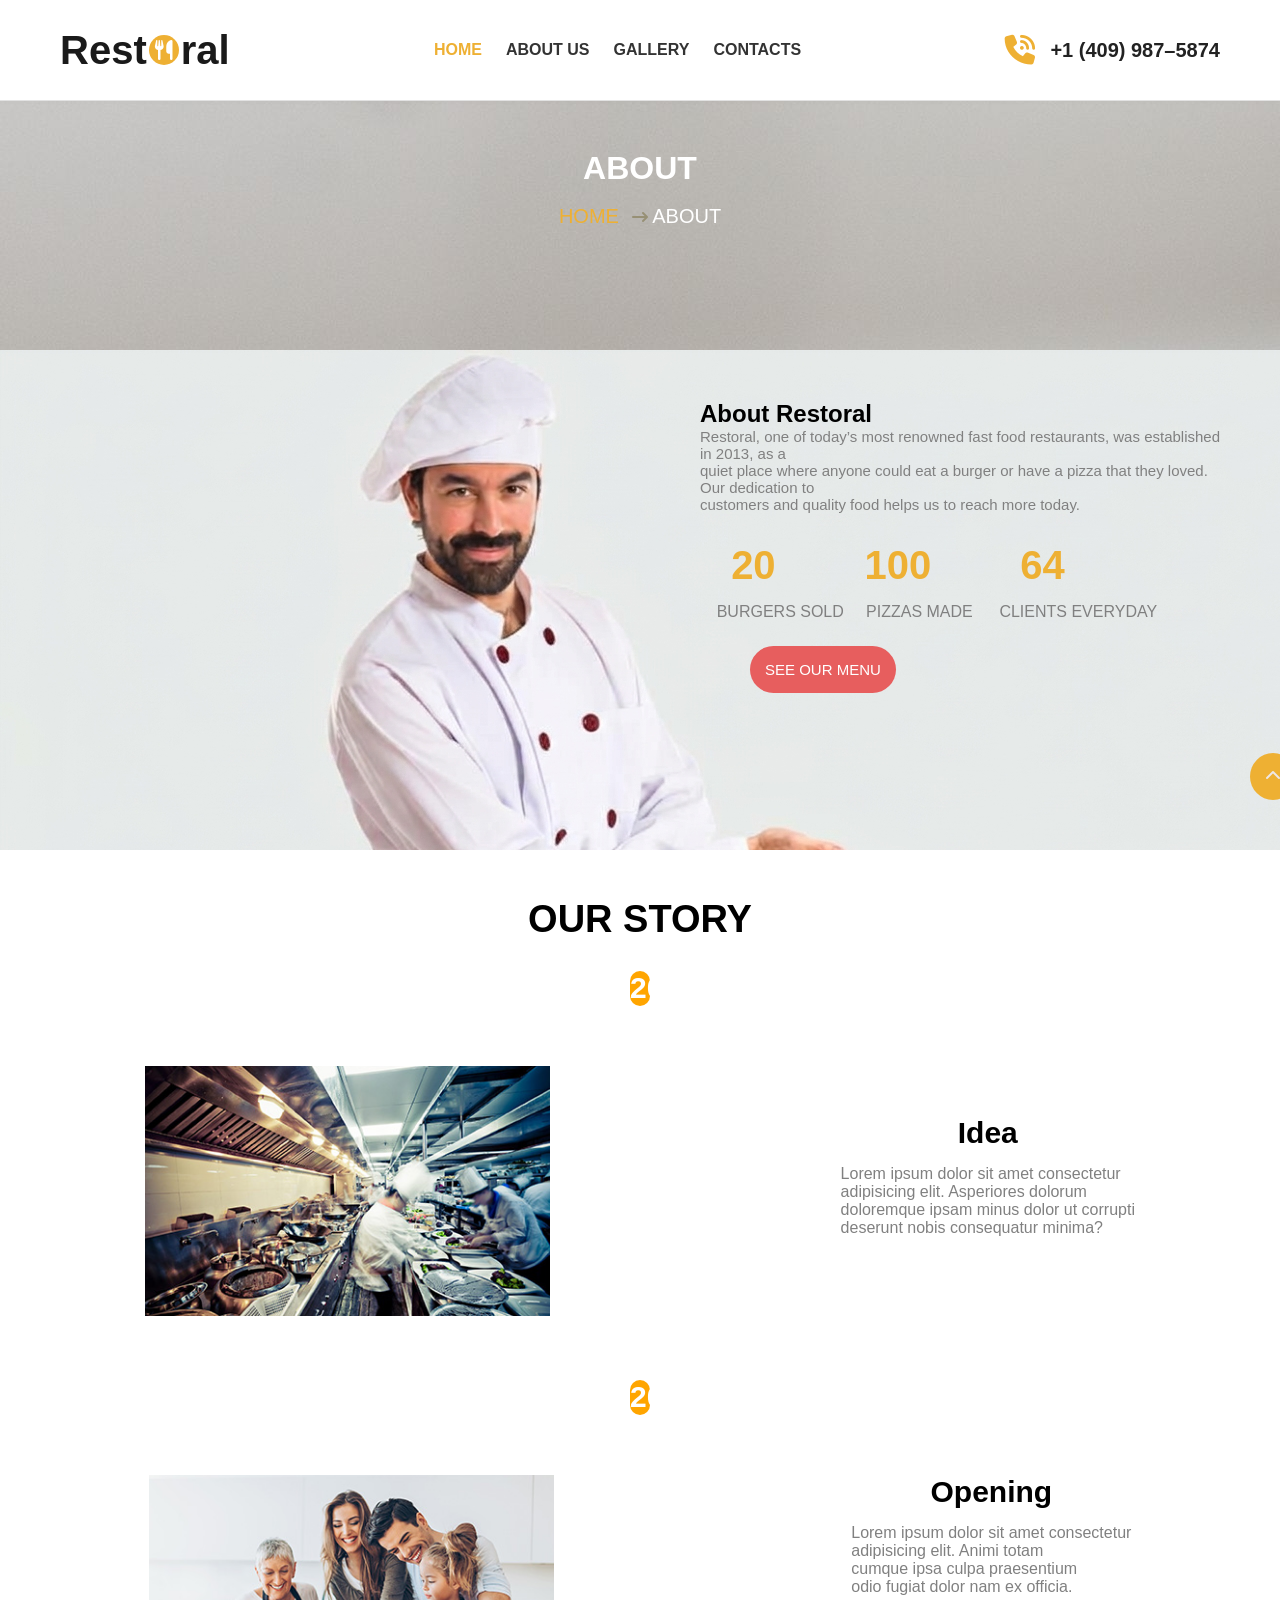
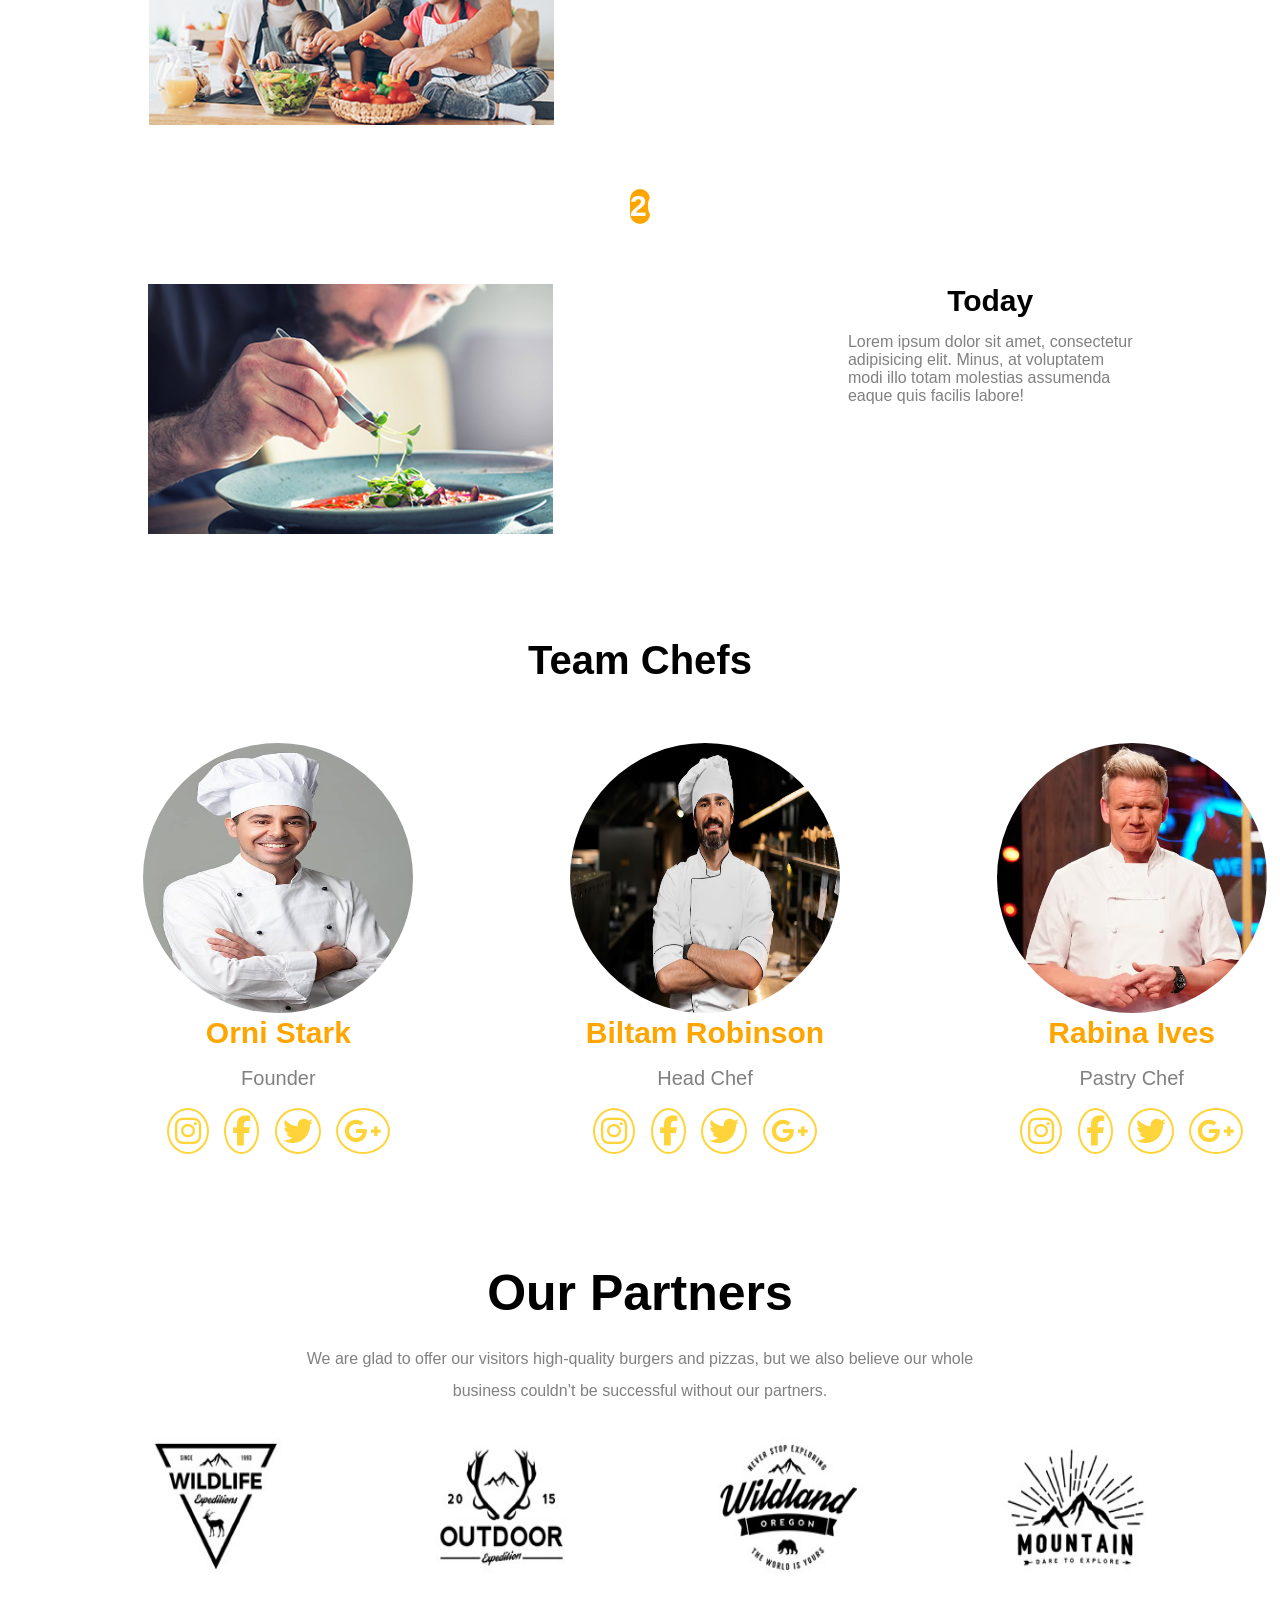
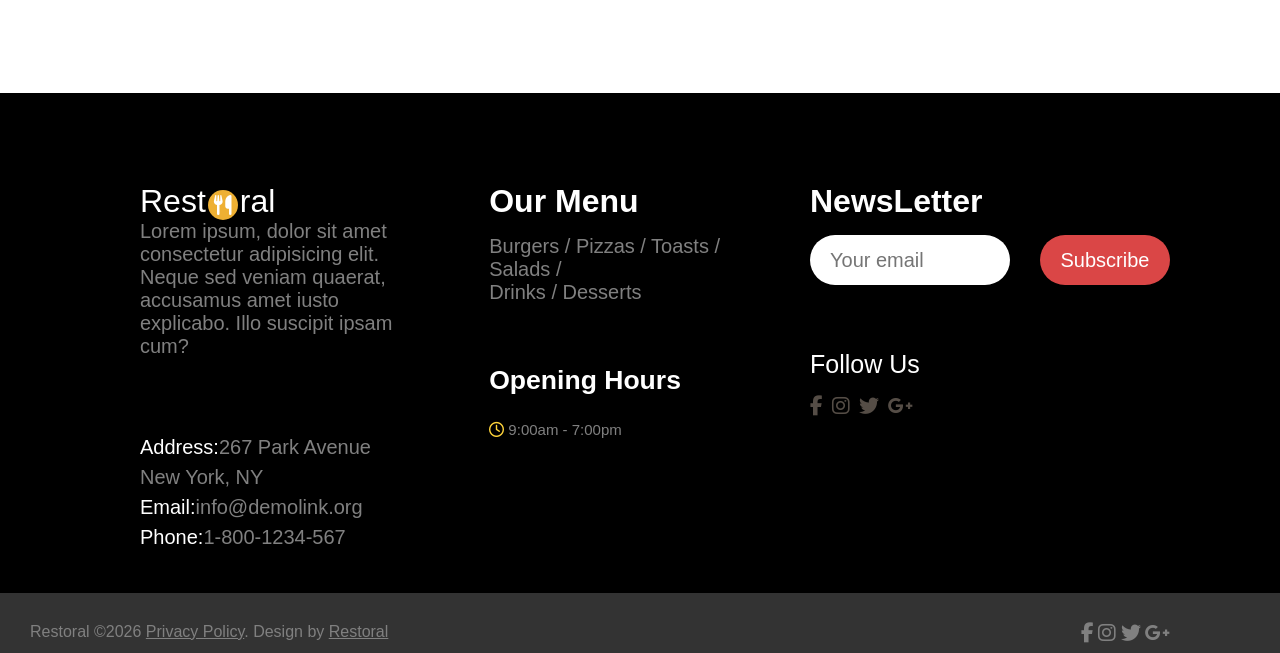
<file: about/about.html>
<!DOCTYPE html>
<html lang="en">

<head>
  <meta charset="UTF-8">
  <meta name="viewport" content="width=device-width, initial-scale=1.0">
  <link rel="stylesheet" href="about.css">
  <link rel="stylesheet" href="https://cdnjs.cloudflare.com/ajax/libs/font-awesome/6.5.1/css/all.min.css">
  <title>About</title>
</head>

<body>
  <header class="header">
    <nav class="navbar">

      <!-- Brand Logo -->
      <a href="#" class="logo">
        Rest<span class="logo-icon">
          <i class="fa-solid fa-utensils"></i>
        </span>ral
      </a>

      <!-- Navigation Links -->
      <ul class="nav-links">
        <li><a href="../index.html" class="active">HOME </a></li>

        <li><a href="#">ABOUT US</a></li>



        <li><a href="../gallery/gallery.html">GALLERY</a></li>



        <li><a href="../contact/contact.html">CONTACTS</a></li>
      </ul>

      <!-- Contact Phone Number -->
      <div class="contact-info">
        <i class="fa-solid fa-phone-volume phone-icon"></i>
        <span class="phone-number">+1 (409) 987–5874</span>
      </div>

    </nav>
  </header>




  <!-- hero -->
  <div class="hero">
    <h1>ABOUT</h1>
   <pre> <p id="heropara"><span id="home">HOME</span>   <i class="fa-solid fa-arrow-right-long"
        style="color: rgb(151, 144, 117)"> </i><span style="font-size: 20px;">ABOUT</span></p></pre>

  </div>

<div class="menuimg">
    <div class="menupara">
      <h2>About Restoral</h2>
      <p style="color: grey; font-size: 15px;">Restoral, one of today’s most renowned fast food restaurants, was
        established in 2013, as a <br> quiet place where anyone could eat a burger or have a pizza that they loved. Our
        dedication to <br>customers and quality food helps us to reach more today.</p>
      <pre
        style="margin-top: 30px;">       <span class="twenty">20</span>                    <span class="hundred">100</span>                    <span class="sixtyfour">64</span></pre>
    </div>

    <pre
 style="margin-top: 15px; margin-left: 640px; color:grey;">      <span class="burgerssold">BURGERS SOLD</span>     <span class="pizzamade">PIZZAS MADE</span>      <span class="clientseveryday">CLIENTS EVERYDAY</span></pre>

    <div class="menubutton">
      <a href="#" id="seemenu">SEE OUR MENU</a>

    </div>


  </div>

  <a href="#" class="upwardarrow"><i class="fa-solid fa-chevron-up" style="color: rgb(238, 231, 231);"></i></a>

  <!-- story -->
  <h1 class="ourstory">OUR STORY</h1>
  <div class="story">
    <!-- first -->
    <h3 class="year1">2014</h3>
    <div class="firststory">
      <div class="image1">
        <img src="aboutimg/2014.jpg" alt="2014img" style="height: 250px; ">
      </div>
      <div class="image1info">
        <h3 style="font-size: 30px; text-align: center; margin-bottom: 15px;">Idea</h3>
        <p style="color: grey;">Lorem ipsum dolor sit amet consectetur <br> adipisicing elit. Asperiores dolorum <br>
          doloremque ipsam minus
          dolor ut corrupti <br> deserunt nobis consequatur minima?</p>
      </div>

    </div>


    <!-- second story  -->
    <h3 class="year2">2015</h3>
    <div class="secondstory">
      <div class="image2">
        <img src="aboutimg/2015.jpg" alt="2015img" style="height: 250px;">
      </div>
      <div class="image2info">
        <h3 style="font-size: 30px; text-align: center; margin-bottom: 15px;">Opening</h3>
        <p style="color: grey;">Lorem ipsum dolor sit amet consectetur <br>adipisicing elit. Animi totam <br>cumque ipsa
          culpa praesentium <br> odio fugiat dolor nam ex officia.</p>
      </div>

    </div>



    <!-- third story  -->
    <h3 class="year3">2019</h3>
    <div class="thirdstory">
      <div class="image3">
        <img src="aboutimg/2019.jpg" alt="image2019" style="height: 250px;">
      </div>
      <div class="image3info">
        <h3 style="font-size: 30px; text-align: center; margin-bottom: 15px;">Today</h3>
        <p style="color: grey;">Lorem ipsum dolor sit amet, consectetur <br> adipisicing elit. Minus, at voluptatem <br>
          modi illo totam molestias assumenda <br> eaque quis facilis labore!</p>
      </div>



    </div>

  </div>

  <!-- chefs  -->
  <h1 class="teamchefs">Team Chefs</h1>
  <div class="chefs">
    <div class="orni">
      <img src="../assets/orni.jpg" alt="#" id="photo">
      <h2 id="title">Orni Stark</h2>
      <p id="chefstitle">Founder</p>
      <div class="media">
        <a href="#" class="mediaicon"><i class="fa-brands fa-instagram"
            style="margin-right: 7px; border: 2px solid  rgb(255, 212, 59); border-radius: 50%; padding: 6px; color: rgb(255, 212, 59);"
            id="mediaicon"></i></a>
        <a href="#" class="mediaicon"><i class="fa-brands fa-facebook-f"
            style="margin-right: 7px; border: 2px solid  rgb(255, 212, 59); border-radius: 50%; padding: 6px; color: rgb(255, 212, 59);"
            id="mediaicon"></i></a>
        <a href="#" class="mediaicon"><i class="fa-brands fa-twitter"
            style="margin-right: 7px; border: 2px solid  rgb(255, 212, 59); border-radius: 50%; padding: 6px; color: rgb(255, 212, 59);"
            id="mediaicon"></i></a>
        <a href="#" class="mediaicon"><i class="fa-brands fa-google-plus-g"
            style="border: 2px solid  rgb(255, 212, 59); border-radius: 50%; padding: 6px; color: rgb(255, 212, 59);"
            id="mediaicon"></i></a>
      </div>

    </div>
    <div class="robinson">
      <img src="../assets/robinson.avif" alt="#" id="photo">
      <h2 id="title">Biltam Robinson</h2>
      <p id="chefstitle">Head Chef</p>
      <div class="media">
        <a href="#" class="mediaicon"><i class="fa-brands fa-instagram"
            style="margin-right: 7px; border: 2px solid  rgb(255, 212, 59); border-radius: 50%; padding: 6px; color: rgb(255, 212, 59);"
            id="mediaicon"></i></a>
        <a href="#" class="mediaicon"><i class="fa-brands fa-facebook-f"
            style="margin-right: 7px; border: 2px solid  rgb(255, 212, 59); border-radius: 50%; padding: 6px; color: rgb(255, 212, 59);"
            id="mediaicon"></i></a>
        <a href="#" class="mediaicon"><i class="fa-brands fa-twitter"
            style="margin-right: 7px; border: 2px solid  rgb(255, 212, 59); border-radius: 50%; padding: 6px; color: rgb(255, 212, 59);"
            id="mediaicon"></i></a>
        <a href="#" class="mediaicon"><i class="fa-brands fa-google-plus-g"
            style="border: 2px solid  rgb(255, 212, 59); border-radius: 50%; padding: 6px; color: rgb(255, 212, 59);"
            id="mediaicon"></i></a>
      </div>
    </div>
    <div class="rabina">
      <img src="../assets/RABINA.avif" alt="#" id="photo">
      <h2 id="title">Rabina Ives</h2>
      <p id="chefstitle">Pastry Chef</p>
      <div class="media">
        <a href="#" class="mediaicon"><i class="fa-brands fa-instagram"
            style="margin-right: 7px; border: 2px solid  rgb(255, 212, 59); border-radius: 50%; padding: 6px; color: rgb(255, 212, 59);"
            id="mediaicon"></i></a>
        <a href="#" class="mediaicon"><i class="fa-brands fa-facebook-f"
            style="margin-right: 7px; border: 2px solid  rgb(255, 212, 59); border-radius: 50%; padding: 6px; color: rgb(255, 212, 59);"
            id="mediaicon"></i></a>
        <a href="#" class="mediaicon"><i class="fa-brands fa-twitter"
            style="margin-right: 7px; border: 2px solid  rgb(255, 212, 59); border-radius: 50%; padding: 6px; color: rgb(255, 212, 59);"
            id="mediaicon"></i></a>
        <a href="#" class="mediaicon"><i class="fa-brands fa-google-plus-g"
            style="border: 2px solid  rgb(255, 212, 59); border-radius: 50%; padding: 6px; color: rgb(255, 212, 59);"
            id="mediaicon"></i></a>
      </div>
    </div>

  </div>


  <!-- partners  -->

  <!-- partners  -->
  <div class="partner">
    <h1 class="Partnerheading">Our Partners</h1>
    <p id="partnersubtitle">We are glad to offer our visitors high-quality burgers and pizzas, but we also believe our
      whole <br>business couldn’t be successful without our partners.</p>
    <img src="../assets/partners.jpg" alt="partner" id="partnerslogo">
  </div>


  <!-- footer  -->

  <div class="footer">
    <div class="box1">
      
      Rest<span class="logo-icon">
        <i class="fa-solid fa-utensils"></i>
      </span>ral
      <p class="footerpara">Lorem ipsum, dolor sit amet consectetur adipisicing elit. Neque sed veniam quaerat,
        accusamus amet iusto explicabo. Illo suscipit ipsam cum? </p>
      <br><br>
      <p class="box1info">
        <span id="footerinfoheading">Address:</span><span>267 Park Avenue New York, NY</span> <br>
        <span id="footerinfoheading">Email:</span><span>info@demolink.org</span> <br>
        <span id="footerinfoheading">Phone:</span><span>1-800-1234-567</span>
      </p>
    </div>
    <div class="box2">
      <p id="footerpoints">Our Menu</p>
      <p class="footerpara">Burgers / Pizzas / Toasts / Salads / <br> Drinks / Desserts</p>
      <br>
      <h5 class="openinghours">Opening Hours</h5>
      <p id="time"><i class="fa-regular fa-clock" style="color: rgb(255, 212, 59);"></i> 9:00am - 7:00pm</p>
    </div>
    <div class="box3">
      <p id="footerpoints">NewsLetter</p>
      <form class="newsform">
        <input type="email" id="email" placeholder="Your email">
        <button id="subscribe">Subscribe</button> <br><br> <br>
      </form>
      <p id="follow">Follow Us</p>
      <p id="icons"><i id="hovericon" class="fa-brands fa-facebook-f" style="color: rgb(85, 77, 70);" id="social"></i>
        <i id="hovericon" class="fa-brands fa-instagram" style="color: rgb(85, 77, 70);" id="social"></i>
        <i id="hovericon" class="fa-brands fa-twitter" style="color: rgb(85, 77, 70);" id="social"></i>
        <i id="hovericon" class="fa-brands fa-google-plus-g" style="color: rgb(85, 77, 70);" id="social"></i>
      </p>
    </div>
  </div>

  <!-- copyright  -->
  <div class="ending">
    <p>Restoral ©2026 <a href="#" id="privacy">Privacy Policy</a>. Design by <a href="#" id="privacy"> Restoral</a></p>
    <span id="endingicon"><i class="fa-brands fa-facebook-f" style="font-size: 20px; color: (172, 158, 147, 0.801);"
        id="social"></i>
      <i class="fa-brands fa-instagram" style="font-size: 20px; color: (172, 158, 147, 0.801);" id="social"></i>
      <i class="fa-brands fa-twitter" style="font-size: 20px; color: (172, 158, 147, 0.801);" id="social"></i>
      <i class="fa-brands fa-google-plus-g" style="font-size: 20px; color: (172, 158, 147, 0.801);"
        id="social"></i></span>
  </div>



</body>

</html>
</file>
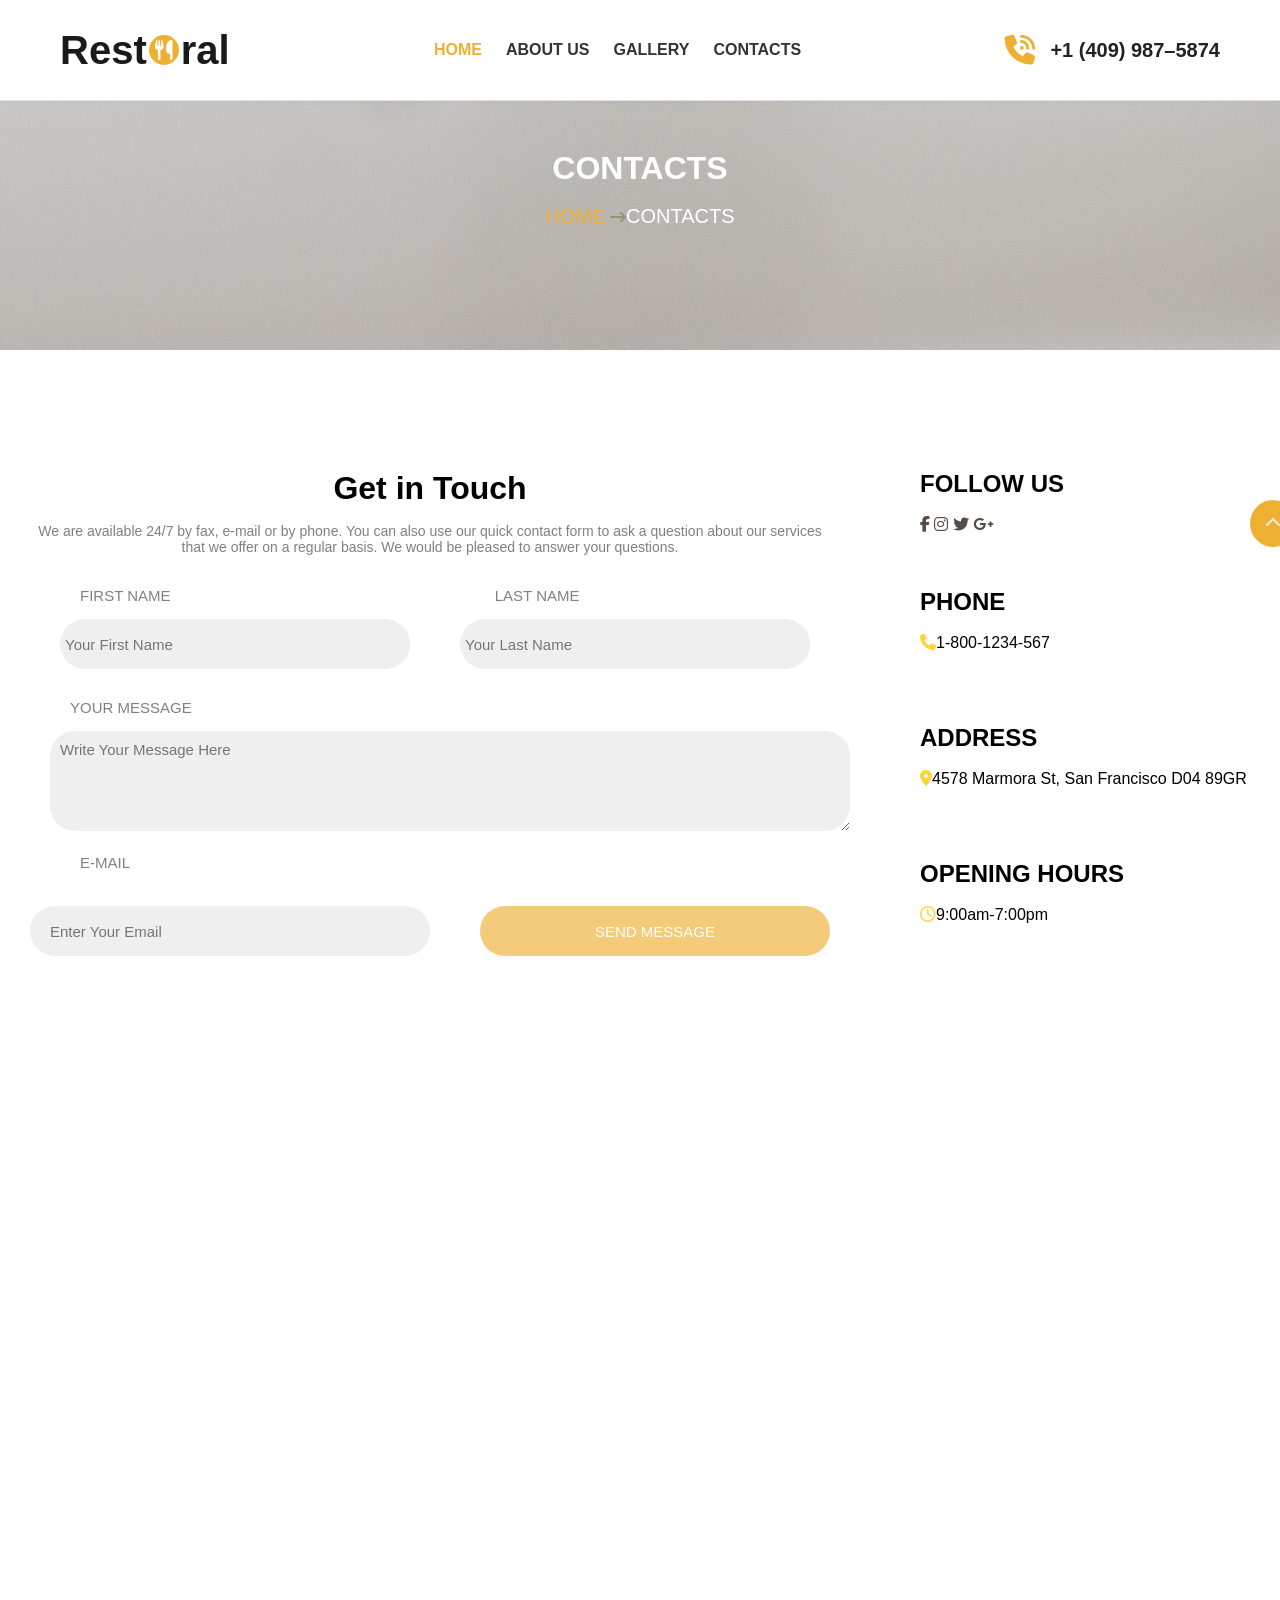
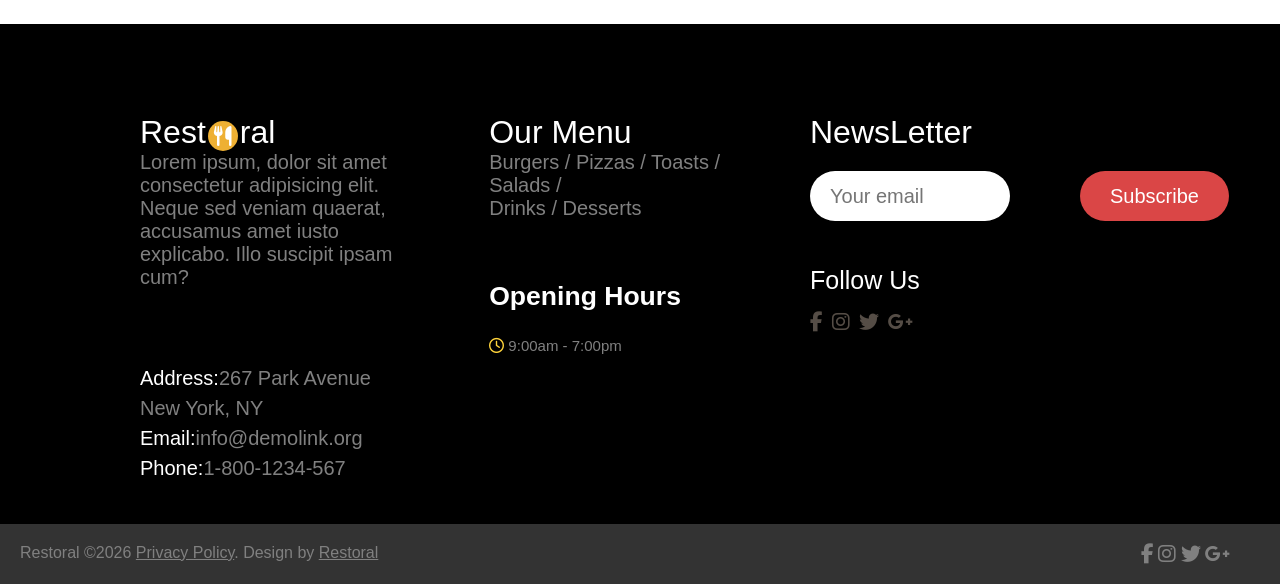
<file: contact/contact.html>
<!DOCTYPE html>
<html lang="en">

<head>
    <meta charset="UTF-8">
    <meta name="viewport" content="width=device-width, initial-scale=1.0">
    <link rel="stylesheet" href="contact.css">
    <link rel="stylesheet" href="https://cdnjs.cloudflare.com/ajax/libs/font-awesome/6.5.1/css/all.min.css">
    <title>Contact</title>
</head>

<body>

    <header class="header">
        <nav class="navbar">

            <!-- Brand Logo -->
            <a href="#" class="logo">
                Rest<span class="logo-icon">
                    <i class="fa-solid fa-utensils"></i>
                </span>ral
            </a>

            <!-- Navigation Links -->
            <ul class="nav-links">
                <li><a href="../index.html" class="active">HOME </a></li>

                <li><a href="../about/about.html">ABOUT US</a></li>



                <li><a href="../gallery/gallery.html">GALLERY</a></li>



                <li><a href="#">CONTACTS</a></li>
            </ul>

            <!-- Contact Phone Number -->
            <div class="contact-info">
                <i class="fa-solid fa-phone-volume phone-icon"></i>
                <span class="phone-number">+1 (409) 987–5874</span>
            </div>

        </nav>
    </header>



    <!-- hero -->
    <div class="hero">

        <div class="herocontent">
            <h1>CONTACTS</h1> <br>
            <p id="heropara"><span class="homehero">HOME</span> <i class="fa-solid fa-arrow-right-long"
                    style="color: rgb(151, 144, 117)"></i><span style="font-size: 20px;">CONTACTS</span></p>
        </div>

    </div>
 <a href="#" class="upwardarrow"><i class="fa-solid fa-chevron-up" style="color: rgb(238, 231, 231);"></i></a>
    <br>
    <br><br><br><br>

    <div class="bodycontent">
        <!-- firstbox -->
        <div class="gettouch">
            <h1 id="gettouchheading">Get in Touch</h1> <br>
            <p id="touchpara">We are available 24/7 by fax, e-mail or by phone. You can also use our quick contact form
                to ask a question about our services <br> that we offer on a regular basis. We would be pleased to
                answer your questions.</p>
            <br><br>
            <form id="nameform">

                <div class="labels">
                    <label for="firstname" id="firstlabel"> FIRST NAME </label>
                    <label for="secondname" id="secondlabel"> LAST NAME </label>
                </div>

                <div class="inputs">
                    <input type="text" id="firstname" placeholder="Your First Name">

                    <input type="text" id="secondname" placeholder="Your Last Name">
                </div>
                <!-- messsage  -->
                <label for="message"><span class="yourmessage">YOUR MESSAGE</span> <br>
                    <textarea id="message" class="textareaclass" placeholder="Write Your Message Here"></textarea>
                </label>
                <!-- email  -->

                <div class="emaillabels">
                    <label for="e-mail" id="e-maillabel">E-MAIL</label>
                </div>
                <div class="emailinputs">
                    <input type="text" id="email" placeholder="Enter Your Email" style=" width: 400px; font-size: 15px;">
                    <button type="submit" id="sendmessage" >SEND MESSAGE</button>
                </div>



            </form>




        </div>

        <!-- secondbox -->
        <div class="socialinformation">
            <h2>FOLLOW US </h2> <br>
            <span id="endingicon"><i class="fa-brands fa-facebook-f" style="color: rgb(85, 77, 70);" id="social"></i>
                <i class="fa-brands fa-instagram" style="color: rgb(85, 77, 70);" id="social"></i>
                <i class="fa-brands fa-twitter" style="color: rgb(85, 77, 70);" id="social"></i>
                <i class="fa-brands fa-google-plus-g" style="color: rgb(85, 77, 70);" id="social"></i></span>
            <br><br><br><br>
            <h2>PHONE</h2> <br>
            <p id="phonenum"><i class="fa-solid fa-phone" style="color: rgb(255, 212, 59);"></i>1-800-1234-567</p>
            <br><br><br><br>


                




            <h2>ADDRESS</h2> <br>
            <p id="address"><i class="fa-solid fa-location-dot" style="color: rgb(255, 212, 59);"></i>4578 Marmora St, San Francisco
                D04 89GR</p> <br><br><br><br>
            <h2>OPENING HOURS</h2> <br>
            <p><i class="fa-regular fa-clock" style="color: rgb(255, 212, 59);"></i>9:00am-7:00pm</p>
        </div>

    </div>






    <!-- google map  -->
    <iframe
        src="https://www.google.com/maps/embed?pb=!1m18!1m12!1m3!1d14474.478213506472!2d67.20136570000001!3d24.91095555!2m3!1f0!2f0!3f0!3m2!1i1024!2i768!4f13.1!3m3!1m2!1s0x3eb33737c3e86639%3A0x42557451317cc87a!2sTAABIR%20Technical%20%26%20Vocational%20Center!5e0!3m2!1sen!2s!4v1790999773857!5m2!1sen!2s"
        width="100%" height="450" style="border:0;" allowfullscreen="" loading="lazy"
        referrerpolicy="strict-origin-when-cross-origin"></iframe>


    <!-- footer  -->
    <div class="footer">
        <div class="box1">
            Rest<span class="logo-icon">
                <i class="fa-solid fa-utensils"></i>
            </span>ral
            <p class="footerpara">Lorem ipsum, dolor sit amet consectetur adipisicing elit. Neque sed veniam quaerat,
                accusamus amet iusto explicabo. Illo suscipit ipsam cum? </p>
            <br><br>
            <p class="box1info">
                <span id="footerinfoheading">Address:</span>267 Park Avenue New York, NY <br>
                <span id="footerinfoheading">Email:</span>info@demolink.org <br>
                <span id="footerinfoheading">Phone:</span>1-800-1234-567
            </p>
        </div>
        <div class="box2">
            <p id="footerpoints">Our Menu</p>
            <p class="footerpara">Burgers / Pizzas / Toasts / Salads / <br> Drinks / Desserts</p>
            <br>
            <h5 class="openinghours">Opening Hours</h5>
            <p id="time"><i class="fa-regular fa-clock" style="color: rgb(255, 212, 59);"></i> 9:00am - 7:00pm</p>
        </div>
        <div class="box3">
            <p id="footerpoints">NewsLetter</p>
            <form class="newsform">
                <input type="email" id="email" placeholder="Your email" style="background-color: white;">
                <button id="subscribe">Subscribe</button> <br><br> <br>
            </form>
            <p id="follow">Follow Us</p>
            <p id="icons"><i class="fa-brands fa-facebook-f" style="font-size: 20px; color: rgb(85, 77, 70);" id="social"></i>
                <i class="fa-brands fa-instagram" style="font-size: 20px; color: rgb(85, 77, 70);" id="social"></i>
                <i class="fa-brands fa-twitter" style="font-size: 20px; color: rgb(85, 77, 70);" id="social"></i>
                <i class="fa-brands fa-google-plus-g" style="font-size: 20px; color: rgb(85, 77, 70);" id="social"></i>
            </p>
        </div>
    </div>

    <!-- copyright  -->
  <div class="ending">
    
    <p>Restoral ©2026 <a href="#" id="privacy" style="color: grey;">Privacy Policy</a>. Design by <a href="#" id="privacy" style="color: grey;"> Restoral</a></p>
    <span id="endingicon"><i class="fa-brands fa-facebook-f" style="font-size: 20px; color: (172, 158, 147, 0.801);" id="social"></i>
      <i class="fa-brands fa-instagram" style="font-size: 20px; color: (172, 158, 147, 0.801);" id="social"></i>
      <i class="fa-brands fa-twitter" style="font-size: 20px; color: (172, 158, 147, 0.801);" id="social"></i>
      <i class="fa-brands fa-google-plus-g" style="font-size: 20px; color: (172, 158, 147, 0.801);" id="social"></i></span>
  </div>


</body>

</html>
</file>
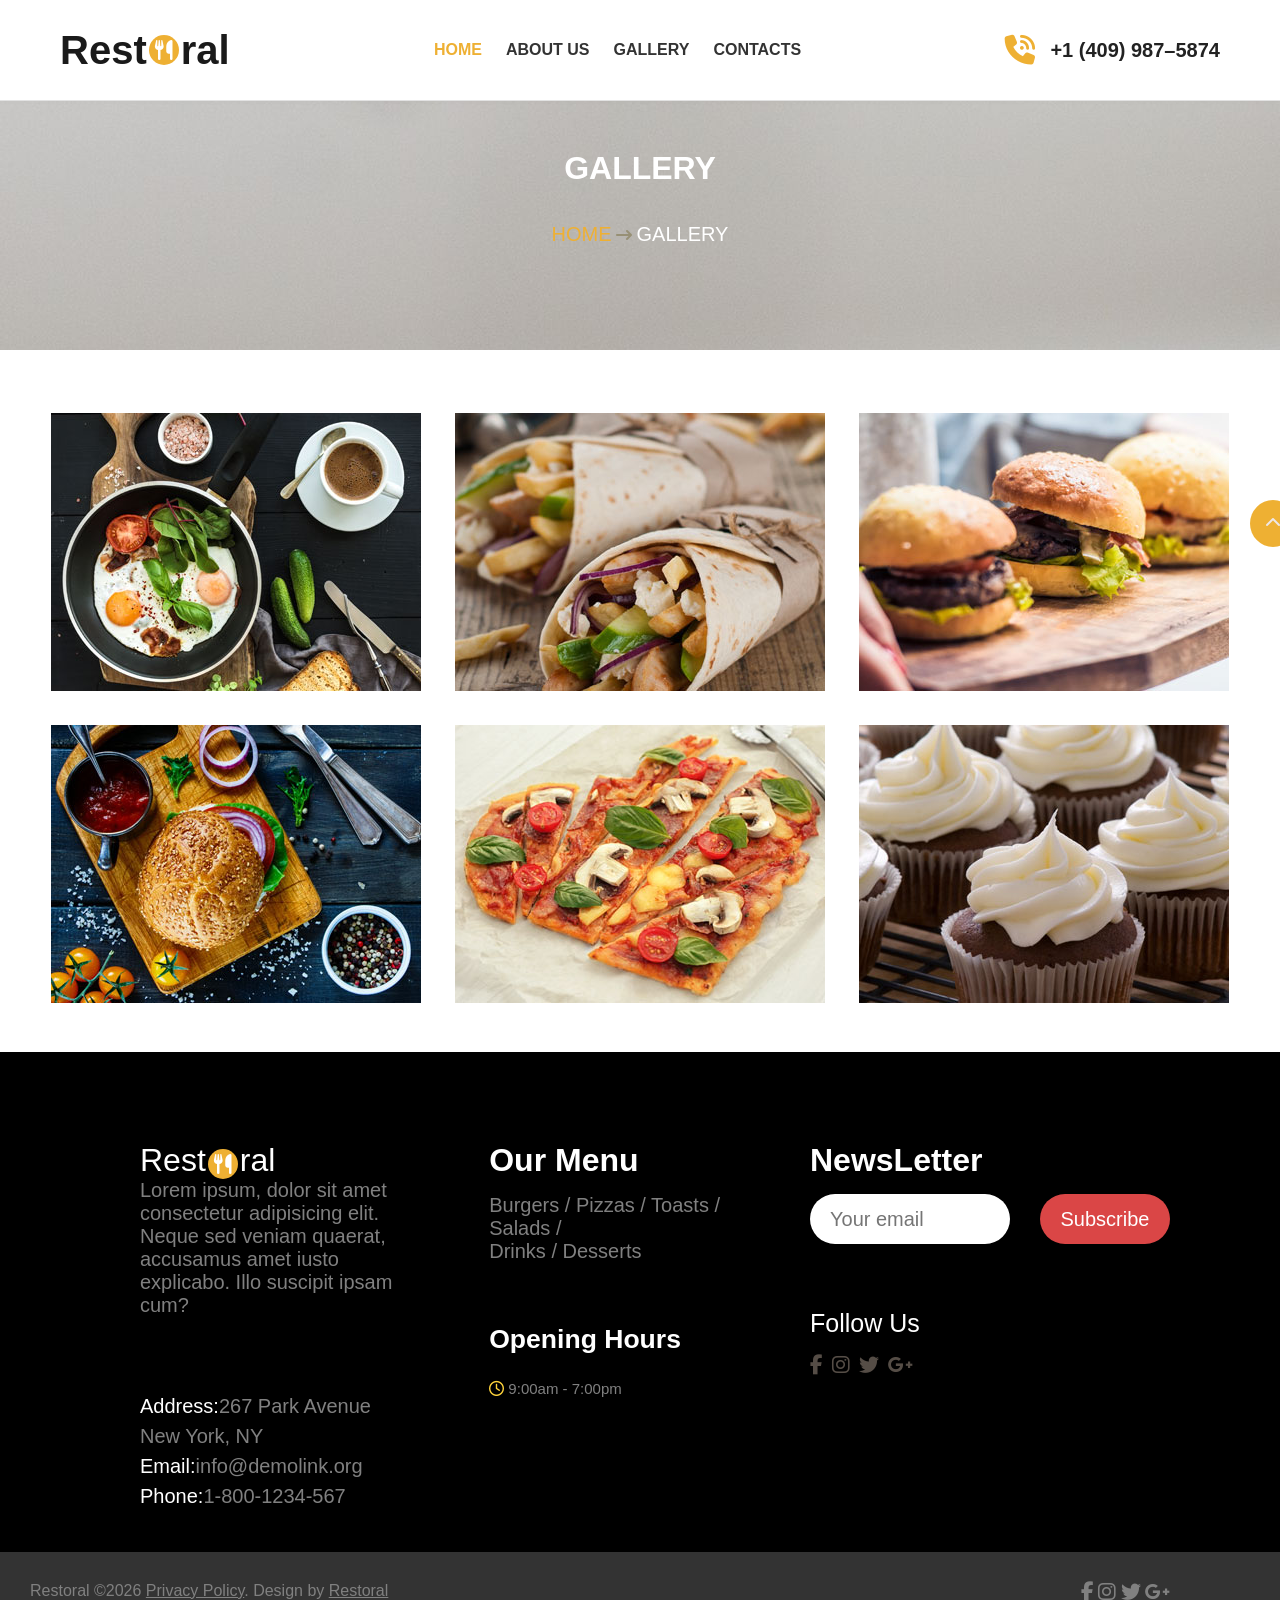
<file: gallery/gallery.html>
<!DOCTYPE html>
<html lang="en">
<head>
    <meta charset="UTF-8">
    <meta name="viewport" content="width=device-width, initial-scale=1.0">
    <link rel="stylesheet" href="gallery.css">
     <link rel="stylesheet" href="https://cdnjs.cloudflare.com/ajax/libs/font-awesome/6.5.1/css/all.min.css">
    <title>Document</title>
</head>
<body>
     <header class="header">
    <nav class="navbar">

      <!-- Brand Logo -->
      <a href="#" class="logo">
        Rest<span class="logo-icon">
          <i class="fa-solid fa-utensils"></i>
        </span>ral
      </a>

      <!-- Navigation Links -->
      <ul class="nav-links">
        <li><a href="../index.html" class="active">HOME </a></li>

        <li><a href="../about/about.html">ABOUT US</a></li>

        

        <li><a href="#">GALLERY</a></li>



        <li><a href="../contact/contact.html">CONTACTS</a></li>
      </ul>

      <!-- Contact Phone Number -->
      <div class="contact-info">
        <i class="fa-solid fa-phone-volume phone-icon"></i>
        <span class="phone-number">+1 (409) 987–5874</span>
      </div>

    </nav>
  </header>


<!-- hero section  -->
<div class="hero">
  <div class="homehero">
 <h1>GALLERY</h1>  <br><br>
<p ><span class="home">HOME</span> <i class="fa-solid fa-arrow-right-long" style="color: rgb(151, 144, 117);"></i> <span style="font-size: 20px;">GALLERY</span></p>
  </div>
 


</div>
<a href="#" class="upwardarrow"><i class="fa-solid fa-chevron-up" style="color: rgb(238, 231, 231);"></i></a>

<!-- products  -->
<div class="products">
    <img src="galleryimg/pro1.jpg" alt="products" title="SALADS" id="items">
    <img src="galleryimg/pro2.jpg" alt="products" title="SNACKS" id="items">
    <img src="galleryimg/pro3.jpg" alt="products" title="MINI HAMBURGERS" id="items">
    <img src="galleryimg/pro4.jpg" alt="products" title="SANDWICHES" id="items">
    <img src="galleryimg/pro5.jpg" alt="products" title="PIZZAS" id="items">
    <img src="galleryimg/pro6.jpg" alt="products" title="DESSERTS" id="items">
</div>

  <!-- footer  -->

  <div class="footer">
    <div class="box1">
      Rest<span class="logo-icon">
        <i class="fa-solid fa-utensils"></i>
      </span>ral
      <p class="footerpara">Lorem ipsum, dolor sit amet consectetur adipisicing elit. Neque sed veniam quaerat,
        accusamus amet iusto explicabo. Illo suscipit ipsam cum? </p>
      <br><br>
      <p class="box1info">
        <span id="footerinfoheading">Address:</span><span>267 Park Avenue New York, NY</span> <br>
        <span id="footerinfoheading">Email:</span><span>info@demolink.org</span> <br>
        <span id="footerinfoheading">Phone:</span><span>1-800-1234-567</span>
      </p>
    </div>
    <div class="box2">
      <p id="footerpoints">Our Menu</p>
      <p class="footerpara">Burgers / Pizzas / Toasts / Salads / <br> Drinks / Desserts</p>
      <br>
      <h5 class="openinghours">Opening Hours</h5>
      <p id="time"><i class="fa-regular fa-clock" style="color: rgb(255, 212, 59);"></i> 9:00am - 7:00pm</p>
    </div>
    <div class="box3">
      <p id="footerpoints">NewsLetter</p>
      <form class="newsform">
        <input type="email" id="email" placeholder="Your email">
        <button id="subscribe">Subscribe</button> <br><br> <br>
      </form>
      <p id="follow">Follow Us</p>
      <p id="icons"><i id="hovericon" class="fa-brands fa-facebook-f" style="color: rgb(85, 77, 70);" id="social"></i>
        <i id="hovericon" class="fa-brands fa-instagram" style="color: rgb(85, 77, 70);" id="social"></i>
        <i id="hovericon" class="fa-brands fa-twitter" style="color: rgb(85, 77, 70);" id="social"></i>
        <i id="hovericon" class="fa-brands fa-google-plus-g" style="color: rgb(85, 77, 70);" id="social"></i>
      </p>
    </div>
  </div>

  <!-- copyright  -->
  <div class="ending">
    <p>Restoral ©2026 <a href="#" id="privacy">Privacy Policy</a>. Design by <a href="#" id="privacy"> Restoral</a></p>
    <span id="endingicon"><i class="fa-brands fa-facebook-f" style="font-size: 20px; color: (172, 158, 147, 0.801);"
        id="social"></i>
      <i class="fa-brands fa-instagram" style="font-size: 20px; color: (172, 158, 147, 0.801);" id="social"></i>
      <i class="fa-brands fa-twitter" style="font-size: 20px; color: (172, 158, 147, 0.801);" id="social"></i>
      <i class="fa-brands fa-google-plus-g" style="font-size: 20px; color: (172, 158, 147, 0.801);"
        id="social"></i></span>
  </div>


</body>
</html>
</file>
<file: about/about.css>
/* Reset basic defaults */
* {
  margin: 0;
  padding: 0;
  box-sizing: border-box;
  font-family: 'Poppins', sans-serif;
}



/* Header Container */
.header {
  width: 100%;
  background-color: #ffffff;
  border-bottom: 1px solid #e2e2e2;
  box-shadow: 0px 2px 5px rgba(0, 0, 0, 0.02);
  position: fixed;
  top: 0;
  width: 100vw;
}

/* Navbar Layout */
.navbar {
  max-width: 1200px;
  margin: 0 auto;
  display: flex;
  justify-content: space-between;
  padding: 15px 20px;
  height: 100px;

}

/* Logo Styles */
.logo {
  font-size: 40px;
  font-weight: 700;
  color: #1a1a1a;
  text-decoration: none;
  display: flex;
  align-items: center;
}

.logo-icon {
  display: inline-flex;
  align-items: center;
  justify-content: center;
  width: 30px;
  height: 30px;
  background-color: #eeb033;
  color: #ffffff;
  border-radius: 50%;
  font-size: 20px;
  margin: 0 2px;
}

/* Navigation Links List */
.nav-links {
  list-style: none;
  display: flex;
  align-items: center;
}



.nav-links a {
  text-decoration: none;
  font-size: 16px;
  font-weight: 600;
  color: #333333;

  padding: 5px 12px;
  display: flex;
  align-items: center;
  gap: 4px;
}


.nav-links a.active,
.nav-links a:hover {
  color: #eeb033;
}


.phone-number:hover {
  color: #eeb033;
}

.logo:hover {
  color: #eeb033;
}


/* Contact Info (Phone) */
.contact-info {
  display: flex;
  align-items: center;
  gap: 15px;
}

.phone-icon {
  font-size: 30px;
  color: #eeb033;
}

.phone-number {
  font-size: 20px;
  font-weight: 700;
  color: #222222;
}





.menuimg {
  background-image: url(../assets/Gemini_Generated_Image_24mw1w24mw1w24mw.jfif);
  width: 100%;
  height: 500px;
  padding: 50px;

}

.menupara {
  margin-left: 650px;
  font-family: sans-serif;
}


.twenty {
  color: #eeb033;
  font-weight: 900;
  font-size: 40px;
}

.hundred {
  font-size: 40px;
  color: #eeb033;
  font-weight: 900;
}

.sixtyfour {
  font-size: 40px;
  color: #eeb033;
  font-weight: 900;
}



.menubutton {
  margin-left: 700px;
  margin-top: 40px;
}

#seemenu {
  background-color: rgb(231, 94, 94);
  width: 50px;
  height: 30px;
  padding: 15px;
  border-radius: 25px;
  color: white;
  text-decoration: none;
  font-size: 15px;
}

#seemenu:hover {
  background-color: #eeb033;
}


.upwardarrow {
  background-color: #eeb033;
  text-align: center;
  border: 0;
  border-radius: 50%;
  height: 60px;
  font-weight: 30px;
  padding: 15px;
  margin-left: 1250px;
  position: sticky;
  top: 500px;
  bottom: 100px;
}

/* hero */
.hero {
  background-image: url(aboutimg/pexels-filirovska-7140277.jpg);
  width: 100%;
  height: 350px;
  text-align: center;
  color: white;
  padding-top: 150px;
}

#home {
  color: #eeb033;
  font-size: 20px;
}

#home:hover {
  color: white;
}

.ourstory {
  text-align: center;
  font-size: 38px;
  margin-top: 30px;
  margin-bottom: 30px;
}

.year1 {
  background-color: orange;
  color: white;
  text-align: center;
  margin-left: 630px;
  margin-right: 630px;
  height: 35px;
  font-size: 30px;
  border-radius: 10px;
  margin-bottom: 60px;
}

.firststory {
  display: flex;
  justify-content: space-around;
}

.image1info {
  margin-top: 50px;
  text-align: left;
}

.year2 {
  background-color: orange;
  color: white;
  text-align: center;
  margin-left: 630px;
  margin-right: 630px;
  height: 35px;
  font-size: 30px;
  border-radius: 10px;
  margin-bottom: 60px;
  margin-top: 60px;
}

.secondstory {
  display: flex;
  justify-content: space-around;
}

.year3 {
  background-color: orange;
  color: white;
  text-align: center;
  margin-left: 630px;
  margin-right: 630px;
  height: 35px;
  font-size: 30px;
  border-radius: 10px;
  margin-bottom: 60px;
  margin-top: 60px;
}

.thirdstory {
  display: flex;
  justify-content: space-around;
}




/* chefs  */

.teamchefs {
  margin-top: 100px;
  margin-bottom: 60px;
  text-align: center;
  font-size: 40px;
}

.chefs {
  text-align: center;
  display: flex;
}

#photo {
  height: 270px;
  width: 270px;
  border-radius: 50%;

}

.orni {
  font-size: 20px;
  margin-left: 130px;
  height: 500px;
  width: 300px;

}

.robinson {
  font-size: 20px;
  width: 300px;
  margin-left: 130px;
}

.rabina {
  font-size: 20px;
  width: 300px;
  margin-left: 130px;
}

#title {
  color: orange;
  font-weight: bolder;
  line-height: 1;
}

#chefstitle {
  color: grey;
  line-height: 3;
}

.media {
  font-size: 30px;

}

.meidaicon {
  border: 2px solid yellow;
  border-radius: 50%;

}



/* partners  */
.partner {
  text-align: center;
  height: 450px;
  line-height: 2;

}

.Partnerheading {
  font-size: 50px;
}

#partnersubtitle {
  color: grey;
  margin-bottom: 30px;
}

#partnerslogo {
  width: 100%;
  height: 150px;
}

/* pictures */
.pictures {
  display: flex;
  width: 100%;
  margin-bottom: 100px;
}

#pics {
  width: 25%;
  height: 300px;
}


/* footer  */
.footer {

  background-color: black;
  width: 100%;
  height: 500px;
  display: flex;
  justify-content: space-between;
  gap: 30px;
  padding-top: 70px;
}

.box1 {
  padding-top: 20px;
  padding-left: 40px;
  font-size: xx-large;
  display: inline-block;
  color: white;
  margin-left: 100px;
  width: 400px;
}

.box2 {
  margin-left: 50px;
  padding-top: 20px;
  padding-left: 10px;

  width: 400px;

  font-size: xx-large;
  display: inline-block;
  color: white;

}

.openinghours {
  color: white;
  line-height: 3;
}

#time {
  font-size: 15px;
  color: grey;
}

.box3 {
  margin-right: 80px;
  padding-top: 20px;
  padding-left: 10px;
  width: 400px;
  font-size: xx-large;
  color: white;
  display: inline-block;
  text-align: left;

}

.footerpara {
  font-weight: 100;
  font-size: 20px;
  color: grey;
}

.box1info {
  font-size: 20px;
  color: grey;
  line-height: 1.5;
}

#footerinfoheading {
  color: white;
}

.newsform {
  display: flex;
  gap: 30px;
}

#email {
  border-radius: 25px;
  height: 50px;
  border: 0;
  padding: 20px;
  width: 200px;
  font-size: 20px;
}

#subscribe {
  justify-content: center;
  border-radius: 25px;
  height: 50px;
  border: 0;
  padding: 10px;
  width: 150px;
  font-size: 20px;
  background-color: rgb(218, 70, 70);
  color: white;
  align-items: center;
}

#follow {
  font-size: 25px;
  line-height: 1.5;
}

.ending {
  background-color: #333333;
}

#hovericon {
  font-size: 20px;
}

#hovericon:hover {
  color: #eeb033;
}

#footerpoints {
  font-weight: 800;
  margin-bottom: 15px;
}

.ending {
  background-color: #333333;
  width: 100%;
  height: 50px;
  padding: 30px;
  color: grey;
  display: flex;
  justify-content: space-between;

}

#privacy {
  color: grey;
}

#endingicon {

  margin-right: 80px;
}


#footerinfoheading:hover {

  color: #eeb033;
}

.footerpara:hover {
  color: #eeb033;
}

#time:hover {
  color: #eeb033;
}

#privacy:hover {
  color: #eeb033;
}

#title:hover {
  color: #eca618;
}




/* 
   RESPONSIVE ABOUT PAGE
   MAX WIDTH: 400px */

@media (min-width : 0px) and (max-width: 500px) {

  /*  GLOBAL */

  * {
    box-sizing: border-box;
  }

  html,
  body {
    width: 100%;
    max-width: 100%;
    margin: 0;
    padding: 0;
    overflow-x: hidden;
  }


  /* HEADER */

  .header {
    position: relative;
    top: 0;
    width: 100%;
    height: auto;
  }

  .navbar {
    width: 100%;
    max-width: 100%;
    height: auto;

    padding: 15px 10px;

    display: flex;
    flex-direction: column;
    align-items: center;
    justify-content: center;

    gap: 15px;
  }

  .logo {
    font-size: 32px;
  }

  .logo-icon {
    width: 28px;
    height: 28px;
    font-size: 17px;
  }

  .nav-links {
    width: 100%;

    display: flex;
    flex-wrap: wrap;
    justify-content: center;
    align-items: center;
  }

  .nav-links a {
    font-size: 11px;
    padding: 5px 6px;
  }

  .contact-info {
    width: 100%;

    display: flex;
    justify-content: center;
    align-items: center;

    gap: 8px;
  }

  .phone-icon {
    font-size: 20px;
  }

  .phone-number {
    font-size: 14px;
  }


  /*  HERO */

  .hero {
    width: 100%;
    height: 280px;

    padding-top: 100px;

    background-size: cover;
    background-position: center;
  }

  .hero h1 {
    font-size: 32px;
  }

  #heropara {
    font-size: 14px;
  }

  #home {
    font-size: 16px;
  }

  .hero pre {
    white-space: normal;
  }


  /*  ABOUT RESTORAL SECTION */

  .menuimg {
    width: 100%;
    height: auto;
    min-height: 500px;

    padding: 45px 20px;

    background-size: cover;
    background-position: center;
  }

  .menupara {
    width: 100%;
    margin-left: 0 !important;

    text-align: center;
  }

  .menupara h2 {
    font-size: 28px;
    margin-bottom: 20px;
  }

  .menupara p {
    font-size: 14px !important;
    line-height: 1.7;
  }

  .menupara br {
    display: none;
  }


  /* Numbers */

  .menupara pre {
    width: 100%;

    margin-top: 30px !important;

    display: flex;
    /* justify-content: space-between; */
    align-items: center;

    
  }

  .twenty{
    font-size: 28px;
    margin-left: 12%;
  }
  .hundred{
    font-size: 28px;
    margin-left: 24%;
  }
  .sixtyfour {
    font-size: 28px;
    margin-left: 23%;
  }


  /* Number labels */

  .menuimg>pre {
    width: 100%;

    margin-left: 0 !important;
    margin-top: 15px !important;

    display: flex;
    /* justify-content: space-between; */
    align-items: center;

    font-size: 8px;

    
    
  }

  .menuimg>pre span {
    width: 33.33%;
    text-align: center;
  }
.burgerssold{
  margin-left: 2%;
}
  .pizzamade,
  .clientseveryday {
    margin-left: 10% !important;
  }


  /* Menu button */

  .menubutton {
    width: 100%;

    margin-left: 0 !important;
    margin-top: 35px;

    text-align: center;
  }

  #seemenu {
    display: inline-block;

    width: auto;
    height: auto;

    padding: 13px 22px;

    font-size: 13px;
  }


  /* =========================
       UP ARROW
       ========================= */

  .upwardarrow {
    position: fixed;

    right: 15px;
    bottom: 20px;

    top: auto;
    margin-left: 0;

    width: 45px;
    height: 45px;

    padding: 13px;

    z-index: 9999;
  }


  /* =========================
       OUR STORY
       ========================= */

  .ourstory {
    width: 100%;

    margin-top: 40px;
    margin-bottom: 30px;

    font-size: 30px;

    text-align: center;
  }


  /* Years */

  .year1,
  .year2,
  .year3 {
    width: 30%;

    margin-left: auto !important;
    margin-right: auto !important;

    height: 40px;
    line-height: 40px;

    font-size: 22px;

    margin-bottom: 30px;
  }

  .year2,
  .year3 {
    margin-top: 45px ;
  }


  /* Story rows */

  .firststory,
  .secondstory,
  .thirdstory {
    width: 100%;

    display: flex;
    flex-direction: column;

    align-items: center;
    justify-content: center;

    padding: 0 20px;
  }


  /* Story images */

  .image1,
  .image2,
  .image3 {
    width: 100%;
    text-align: center;
  }

  .image1 img,
  .image2 img,
  .image3 img {
    width: 100%;
    max-width: 300px;

    height: 220px;

    object-fit: cover;
  }


  /* Story text */

  .image1info,
  .image2info,
  .image3info {
    width: 100%;

    margin-top: 25px;

    text-align: center;
  }

  .image1info h3,
  .image2info h3,
  .image3info h3 {
    font-size: 25px !important;
    margin-bottom: 12px !important;
  }

  .image1info p,
  .image2info p,
  .image3info p {
    font-size: 14px;

    line-height: 1.7;
  }

  .image1info br,
  .image2info br,
  .image3info br {
    display: none;
  }


  /* =========================
       TEAM CHEFS
       ========================= */

  .teamchefs {
    width: 100%;

    margin-top: 70px;
    margin-bottom: 40px;

    font-size: 32px;

    text-align: center;
  }

  .chefs {
    width: 100%;

    display: flex;
    flex-direction: column;

    align-items: center;

    gap: 50px;
  }

  .orni,
  .robinson,
  .rabina {
    width: 100%;
    height: auto;

    margin-left: 0 !important;

    text-align: center;
  }

  #photo {
    width: 230px;
    height: 230px;

    object-fit: cover;
  }

  #title {
    font-size: 22px;
    margin-top: 15px;
  }

  #chefstitle {
    font-size: 15px;
    line-height: 2.5;
  }

  .media {
    font-size: 22px;
  }

  .mediaicon {
    display: inline-block;
  }


  /* =========================
       PARTNERS
       ========================= */

  .partner {
    width: 100%;
    height: auto;

    padding: 50px 15px;

    line-height: 1.7;

    text-align: center;
  }

  .Partnerheading {
    font-size: 32px;
  }

  #partnersubtitle {
    font-size: 14px;

    margin-bottom: 25px;
  }

  #partnersubtitle br {
    display: none;
  }

  #partnerslogo {
    width: 100%;
    height: auto;

    max-height: 120px;

    object-fit: contain;
  }


  /* =========================
       FOOTER
       ========================= */

  .footer {
    width: 100%;
    height: auto;
    min-height: 0;

    display: flex;
    flex-direction: column;

    gap: 0;

    padding: 40px 20px;
  }


  /* Footer Box 1 */

  .box1 {
    width: 100%;

    margin: 0;
    padding: 0;

    font-size: 28px;
  }

  .footerpara {
    font-size: 15px;

    line-height: 1.6;

    margin-top: 15px;
  }

  .box1info {
    font-size: 14px;
    line-height: 1.8;
  }


  /* Footer Box 2 */

  .box2 {
    width: 100%;

    margin: 30px 0 0 0;
    padding: 0;

    font-size: 28px;
  }

  #footerpoints {
    font-size: 24px;
  }

  .openinghours {
    font-size: 18px;
    line-height: 2;

    margin-top: 15px;
  }

  #time {
    font-size: 14px;
  }


  /* Footer Box 3 */

  .box3 {
    width: 100%;

    margin: 30px 0 0 0;
    padding: 0;

    font-size: 28px;
  }

  .newsform {
    width: 100%;

    display: flex;
    flex-direction: row;

    gap: 10px;
  }

  #email {
    width: 50% !important;
    height: 45px;

    margin: 0 !important;

    padding: 10px 18px;

    font-size: 15px;
  }

  #subscribe {
    width: 40%;

    height: 45px;

    margin: 0;

    font-size: 16px;
  }

  #follow {
    font-size: 20px;
    margin-top: 15px;
  }

  #icons {
    display: flex;
    gap: 18px;
  }

  #hovericon {
    font-size: 18px;
  }


  /* =========================
       COPYRIGHT
       ========================= */

  .ending {
    width: 100%;
    height: auto;
    min-height: 90px;

    padding: 20px 15px;

    display: flex;
    flex-direction: column;

    align-items: center;
    justify-content: center;

    gap: 15px;

    text-align: center;

    font-size: 13px;
  }

  #endingicon {
    margin-right: 0;

    display: flex;
    gap: 15px;
  }

}
</file>
<file: contact/contact.css>
/* Reset basic defaults */
* {
  margin: 0;
  padding: 0;
  box-sizing: border-box;
  font-family: 'Poppins', sans-serif;
}



/* Header Container */
.header {
  width: 100%;
  background-color: #ffffff;
  border-bottom: 1px solid #e2e2e2;
  box-shadow: 0px 2px 5px rgba(0, 0, 0, 0.02);
  position: fixed;
  top: 0;
  width: 100vw;
}

/* Navbar Layout */
.navbar {
  max-width: 1200px;
  margin: 0 auto;
  display: flex;
  justify-content: space-between;
  padding: 15px 20px;
  height: 100px;
  
}

/* Logo Styles */
.logo {
  font-size: 40px;
  font-weight: 700;
  color: #1a1a1a;
  text-decoration: none;
  display: flex;
  align-items: center;
}

.logo-icon {
  display: inline-flex;
  align-items: center;
  justify-content: center;
  width: 30px;
  height: 30px;
  background-color: #eeb033;
  color: #ffffff;
  border-radius: 50%;
  font-size: 20px;
  margin: 0 2px;
}

/* Navigation Links List */
.nav-links {
  list-style: none;
  display: flex;
  align-items: center;
}



.nav-links a {
  text-decoration: none;
  font-size: 16px;
  font-weight: 600;
  color: #333333;
  
  padding: 5px 12px;
  display: flex;
  align-items: center;
  gap: 4px;
}


.nav-links a.active, 
.nav-links a:hover {
  color: #eeb033;
}


.phone-number:hover{
  color: #eeb033;
}
.logo:hover{
  color: #eeb033;
}


/* Contact Info (Phone) */
.contact-info {
  display: flex;
  align-items: center;
  gap: 15px;
}

.phone-icon {
  font-size: 30px;
  color: #eeb033;
}

.phone-number {
  font-size: 20px;
  font-weight: 700;
  color: #222222;
}




/* hero */

.hero {
  background-image: url(contactimg/pexels-filirovska-7140277.jpg);
  width: 100%;
  height: 350px;
  text-align: center;
  color: white;
padding-top: 150px;
}
.homehero{
  color: #eeb033;
  font-size: 20px;
}
.homehero:hover{
  color:white ;
}

/* body content  */
.bodycontent {
  display: flex;
  flex-direction: row;
  justify-content: space-between;
  gap: 60px;
}

.gettouch {
  width: 70%;
  height: 700px;

  font-size: 14px;
  padding: 30px;

}

#gettouchheading {
  font-size: 32px;
  font-weight: 800px;
  text-align: center;
}

#touchpara {
  color: grey;
  text-align: center;
}

/* form  */

.labels {
  margin-bottom: 15px;
}

#firstlabel {
  font-size: 15px;
  margin-left: 50px;
  margin-right: 320px;
  color: grey;
  border: 0;
}

#secondlabel {
  border: 0;
  font-size: 15px;
  color: grey;
}

.inputs {
  display: flex;
  margin-bottom: 30px;
}

#firstname {

  font-size: 15px;
  margin-left: 30px;
  margin-right: 50px;
  border-radius: 25px;
  padding: 5px;
  text-align: center;
  border: 0;
  text-align: left;
  width: 350px;
  height: 50px;
  background-color: rgba(128, 128, 128, 0.13);
}

#secondname {
  font-size: 15px;
  border-radius: 25px;
  border: 0;
  background-color: rgba(128, 128, 128, 0.13);
  padding: 5px;
  width: 350px;
}


.message {
  width: 80%;
  height: 300px;
  border-radius: 25px;
  border: 0;
  background-color: rgba(128, 128, 128, 0.13);
  color: grey;
}

.textareaclass{
 font-size: 15px;
 padding: 10px;
 height: 100px;
  width: 100%;
  border: 0;
 background-color: rgba(128, 128, 128, 0.13);
  border-radius: 25px;
  margin-top: 15px;
  margin-bottom: 20px;
  margin-left: 20px;
}

.yourmessage{
  color: grey;
  font-size: 15px;
  margin-left: 40px;
  
}


.emaillabels {
  margin-bottom: 15px;
}

#e-maillabel{
  font-size: 15px;
  margin-left: 50px;
  margin-right: 320px;
  color: grey;
  border: 0;
}


.emailinputs{
  display: flex;
  margin-bottom: 30px;
}

#email{
  font-size: 15px;
  margin-left: 30px;
  margin-right: 50px;
  border-radius: 25px;
  padding: 5px;
  text-align: center;
  border: 0;
  text-align: left;
  width: 350px;
  height: 50px;
  background-color: rgba(128, 128, 128, 0.13);
}

 #sendmessage{
  margin-top: 20px;
  font-size: 15px;
  border-radius: 25px;
  border: 0;
  background-color:#eeb033a6;
  height: 50px;
  width: 350px;
  color: white;
} 



#sendmessage:hover{
background-color: #d89613;
}






.socialinformation {
  width: 30%;
  height: 700px;
  margin-top: 30px;
}

#phonenum {
  gap: 30px;
}
#phonenum:hover{
  color: #eeb033;
}



#address:hover{
  color: #eeb033;
}


.upwardarrow{
   background-color: #eeb033;
   border: 0;
   border-radius: 50%;
  margin-left: 1250px;
  height: 40px;
  width: 40px;
  padding: 15px;
  position: sticky;
  top: 500px;
  bottom: 100px;
}






/* footer  */
.footer{
  background-color: black;
width:100%;
height: 500px;
display: flex;
justify-content: space-between;
gap: 30px;
padding-top: 70px;

}
.box1{
  padding-top: 20px;
  padding-left: 40px;
  font-size: xx-large;
  display: inline-block;
  color: white;
  margin-left: 100px;
  width: 400px;
}
.box2{
  
  margin-left: 50px;
   padding-top: 20px;
  padding-left: 10px;

  width: 400px;
  
  font-size: xx-large;
  display: inline-block;
  color: white;
  
}
.openinghours{
  color: white;
  line-height: 3;
}
#time{
  font-size: 15px;
  color: grey;
}
.box3{
  margin-right: 80px;
   padding-top: 20px;
  padding-left: 10px;
  width: 400px;
  font-size: xx-large;
  color: white;
  display: inline-block;
  text-align: left;
  
}
.footerpara{
  font-weight: 100;
  font-size: 20px;
  color: grey;
}
.box1info{
  font-size: 20px;
  color: grey;
  line-height: 1.5;
}
#footerinfoheading{
  color: white;
}
.newsform{
    display: flex;
    gap: 20px;
  
  }
#email{
  border-radius: 25px;
  height: 50px;
  border: 0;
  padding: 20px;
 width: 200px;
  font-size: 20px;
  margin-left: 0;
  margin-top: 20px;
}
#subscribe{
  margin-top: 20px;
  justify-content: center;
  border-radius: 25px;
  height: 50px;
  border: 0;
  padding: 15px;
  padding: 10px 30px;
 width: 150px;
  font-size: 20px;
  background-color: rgb(218, 70, 70);
  color: white;
  align-items: center;
}
#follow{
  font-size: 25px;
  line-height: 1.5;
}
.ending{
  background-color: #333333;
  display: flex;
  justify-content: space-between;
  height: 60px;
  color: grey;
  padding: 20px;
}
#endingicon{
  margin-right: 30px;
}

#footerinfoheading:hover{

  color: #eeb033;
}
.footerpara:hover{
  color: #eeb033;
}

#time:hover{
  color: #eeb033;
}
#privacy:hover{
  color: #eeb033;
}
#title:hover{
  color: #eca618;
}
#privacy:hover{
color: #eeb033;
}




/* =========================================
   CONTACT PAGE RESPONSIVE CSS
   MAX WIDTH: 400px
   ========================================= */

@media (min-width : 0px) and (max-width: 500px) {

    /* ==============================
       GLOBAL
    ============================== */

    * {
        box-sizing: border-box;
    }

    html,
    body {
        width: 100%;
        max-width: 100%;
        overflow-x: hidden;
    }


    /* ==============================
       HEADER
    ============================== */

    .header {
        position: relative;
        width: 100%;
        height: auto;
    }

    .navbar {
        width: 100%;
        max-width: 100%;
        height: auto;
        padding: 15px 10px;
        display: flex;
        flex-direction: column;
        align-items: center;
        gap: 15px;
    }

    .logo {
        font-size: 32px;
    }

    .logo-icon {
        width: 27px;
        height: 27px;
        font-size: 17px;
    }

    .nav-links {
        width: 100%;
        display: flex;
        justify-content: center;
        align-items: center;
        flex-wrap: wrap;
        gap: 0;
    }

    .nav-links a {
        font-size: 11px;
        padding: 5px 6px;
    }

    .contact-info {
        justify-content: center;
        gap: 8px;
    }

    .phone-icon {
        font-size: 20px;
    }

    .phone-number {
        font-size: 14px;
    }


    /* ==============================
       HERO
    ============================== */

    .hero {
        width: 100%;
        height: 280px;
        padding-top: 100px;
        background-size: cover;
        background-position: center;
    }

    .herocontent h1 {
        font-size: 30px;
    }

    #heropara {
        font-size: 15px;
    }

    .homehero {
        font-size: 16px;
    }


    /* ==============================
       UP ARROW
    ============================== */

    .upwardarrow {
        position: fixed;
        right: 15px;
        bottom: 20px;
        top: auto;

        margin-left: 0;

        width: 45px;
        height: 45px;
        padding: 13px;

        z-index: 1000;
    }


    /* ==============================
       BODY CONTENT
    ============================== */

    .bodycontent {
        width: 100%;
        display: flex;
        flex-direction: column;
        gap: 30px;
    }


    /* ==============================
       GET IN TOUCH
    ============================== */

    .gettouch {
        width: 100%;
        height: auto;
        padding: 25px 15px;
    }

    #gettouchheading {
        font-size: 27px;
        text-align: center;
    }

    #touchpara {
        font-size: 14px;
        line-height: 1.6;
        text-align: center;
    }


    /* ==============================
       FORM LABELS
    ============================== */

    .labels {
        width: 100%;
        display: flex;
        justify-content: space-between;
        margin-bottom: 8px;
    }

    #firstlabel,
    #secondlabel {
        margin-left: 0 !important;
        margin-right: 0 !important;
        font-size: 12px;
        width: 48%;
    }


    /* ==============================
       FIRST + LAST NAME
    ============================== */

    .inputs {
        width: 100%;
        display: flex;
        flex-direction: column;
        gap: 12px;
        margin-bottom: 25px;
    }

    #firstname,
    #secondname {
        width: 100% !important;
        height: 48px;
        margin-left: 0 !important;
        margin-right: 0 !important;
        font-size: 14px;
        padding: 10px 15px;
    }


    /* ==============================
       MESSAGE
    ============================== */

    .yourmessage {
        display: block;
        margin-left: 15px !important;
        font-size: 12px;
    }

    .textareaclass {
        width: 100% !important;
        height: 130px;
        margin-left: 0 !important;
        margin-top: 8px;
        margin-bottom: 20px;
        font-size: 14px;
        padding: 15px;
        resize: vertical;
    }


    /* ==============================
       EMAIL
    ============================== */

    .emaillabels {
        width: 100%;
        margin-bottom: 8px;
    }

    #e-maillabel {
        margin-left: 15px !important;
        margin-right: 0 !important;
        font-size: 12px;
    }

    .emailinputs {
        width: 100%;
        display: flex;
        flex-direction: column;
        gap: 12px;
        margin-bottom: 0;
    }

    #email {
        width: 100% !important;
        height: 48px;
        margin-left: 0 !important;
        margin-right: 0 !important;
        margin-top: 0 !important;
        font-size: 14px;
        padding: 10px 15px;
    }

    #sendmessage {
        width: 100%;
        height: 48px;
        margin-top: 0;
        font-size: 14px;
    }


    /* ==============================
       SOCIAL INFORMATION
    ============================== */

    .socialinformation {
        width: 100%;
        height: auto;
        margin-top: 0;
        padding: 25px 25px 40px;
    }

    .socialinformation h2 {
        font-size: 20px;
    }

    .socialinformation p {
        font-size: 15px;
        line-height: 1.6;
    }

    #endingicon {
        margin-right: 0;
        display: flex;
        gap: 18px;
    }

    #social {
        font-size: 18px;
    }

    #phonenum {
        display: flex;
        align-items: center;
        gap: 10px;
    }

    #address {
        display: flex;
        align-items: flex-start;
        gap: 10px;
    }


    /* ==============================
       GOOGLE MAP
    ============================== */

    iframe {
        width: 100% !important;
        height: 300px !important;
        display: block;
    }


    /* ==============================
       FOOTER
    ============================== */

    .footer {
        width: 100%;
        height: auto;
        min-height: 0;

        display: flex;
        flex-direction: column;

        gap: 0;
        padding: 40px 20px;
    }


    /* ==============================
       FOOTER BOX 1
    ============================== */

    .box1 {
        width: 100%;
        margin: 0;
        padding: 0;
        font-size: 28px;
    }

    .footerpara {
        font-size: 15px;
        line-height: 1.6;
        margin-top: 15px;
    }

    .box1info {
        font-size: 14px;
        line-height: 1.8;
    }


    /* ==============================
       FOOTER BOX 2
    ============================== */

    .box2 {
        width: 100%;
        margin: 30px 0 0 0;
        padding: 0;
        font-size: 28px;
    }

    #footerpoints {
        font-size: 24px;
    }

    .openinghours {
        font-size: 18px;
        line-height: 2;
        margin-top: 15px;
    }

    #time {
        font-size: 14px;
    }


    /* ==============================
       FOOTER BOX 3
    ============================== */

    .box3 {
        width: 100%;
        margin: 30px 0 0 0;
        padding: 0;
        font-size: 28px;
    }

    .newsform {
        width: 100%;
        display: flex;
        flex-direction: row;
        gap: 10px;
    }

    .box3 #email {
        width: 40% ;
        height: 45px;
        margin: 0 ;
        font-size: 15px;
        padding: 10px 18px;
    }

    #subscribe {
        width: 40%;
        height: 45px;
        margin-top: 0;
        font-size: 16px;
    }

    #follow {
        font-size: 20px;
        margin-top: 15px;
    }

    #icons {
        display: flex;
        gap: 18px;
    }


    /* ==============================
       COPYRIGHT
    ============================== */

    .ending {
        width: 100%;
        height: auto;
        min-height: 90px;

        padding: 20px 15px;

        display: flex;
        flex-direction: column;
        align-items: center;
        justify-content: center;

        gap: 15px;
        text-align: center;

        font-size: 13px;
    }

    .ending #endingicon {
        margin-right: 0;
        display: flex;
        gap: 15px;
    }

}
</file>
<file: gallery/gallery.css>
/* Reset basic defaults */
* {
  margin: 0;
  padding: 0;
  box-sizing: border-box;
  font-family: 'Poppins', sans-serif;
}



/* Header Container */
.header {
  width: 100%;
  background-color: #ffffff;
  border-bottom: 1px solid #e2e2e2;
  box-shadow: 0px 2px 5px rgba(0, 0, 0, 0.02);
  position: fixed;
  top: 0;
  width: 100vw;
}

/* Navbar Layout */
.navbar {
  max-width: 1200px;
  margin: 0 auto;
  display: flex;
  justify-content: space-between;
  padding: 15px 20px;
  height: 100px;
  
}

/* Logo Styles */
.logo {
  font-size: 40px;
  font-weight: 700;
  color: #1a1a1a;
  text-decoration: none;
  display: flex;
  align-items: center;
}

.logo-icon {
  display: inline-flex;
  align-items: center;
  justify-content: center;
  width: 30px;
  height: 30px;
  background-color: #eeb033;
  color: #ffffff;
  border-radius: 50%;
  font-size: 20px;
  margin: 0 2px;
}

/* Navigation Links List */
.nav-links {
  list-style: none;
  display: flex;
  align-items: center;
}



.nav-links a {
  text-decoration: none;
  font-size: 16px;
  font-weight: 600;
  color: #333333;
  
  padding: 5px 12px;
  display: flex;
  align-items: center;
  gap: 4px;
}


.nav-links a.active, 
.nav-links a:hover {
  color: #eeb033;
}


.phone-number:hover{
  color: #eeb033;
}
.logo:hover{
  color: #eeb033;
}


/* Contact Info (Phone) */
.contact-info {
  display: flex;
  align-items: center;
  gap: 15px;
}

.phone-icon {
  font-size: 30px;
  color: #eeb033;
}

.phone-number {
  font-size: 20px;
  font-weight: 700;
  color: #222222;
}


/* hero */
.hero {
  background-image: url(galleryimg/pexels-filirovska-7140277.jpg);
  width: 100%;
  height: 350px;
  text-align: center;
  color: white;
padding-top: 150px;
}
.homehero{
  color: white;
}

.home{
  color: #eeb033;
  font-size: 20px;
}
.home:hover{
  color: white;
}

 .upwardarrow{
   background-color: #eeb033;
   text-align: center;
   border: 0;
   border-radius: 50%;
   height: 60px;
   font-weight: 30px;
   padding: 15px;
   margin-left: 1250px;
   position: sticky;
   top: 500px;
   bottom: 100px;
 }




/* products  */
.products{
    text-align: center;
padding: 30px;

}

#items{
margin: 15px;
}
#items:hover{
  width: 30%;
  height: 300px;
}

/* footer  */
.footer{
  
  background-color: black;
width:100%;
height: 500px;
display: flex;
justify-content: space-between;
gap: 30px;
padding-top: 70px;
}
.box1{
  padding-top: 20px;
  padding-left: 40px;
  font-size: xx-large;
  display: inline-block;
  color: white;
  margin-left: 100px;
  width: 400px;
}
.box2{
  margin-left: 50px;
   padding-top: 20px;
  padding-left: 10px;

  width: 400px;
  
  font-size: xx-large;
  display: inline-block;
  color: white;
  
}
.openinghours{
  color: white;
  line-height: 3;
}
#time{
  font-size: 15px;
  color: grey;
}
.box3{
  margin-right: 80px;
   padding-top: 20px;
  padding-left: 10px;
  width: 400px;
  font-size: xx-large;
  color: white;
  display: inline-block;
  text-align: left;
  
}
.footerpara{
  font-weight: 100;
  font-size: 20px;
  color: grey;
}
.box1info{
  font-size: 20px;
  color: grey;
  line-height: 1.5;
}
#footerinfoheading{
  color: white;
}
.newsform{
    display: flex;
    gap: 30px;
  }
#email{
  border-radius: 25px;
  height: 50px;
  border: 0;
  padding: 20px;
 width: 200px;
  font-size: 20px;
}
#subscribe{
  justify-content: center;
  border-radius: 25px;
  height: 50px;
  border: 0;
  padding: 10px;
 width: 150px;
  font-size: 20px;
  background-color: rgb(218, 70, 70);
  color: white;
  align-items: center;
}
#follow{
  font-size: 25px;
  line-height: 1.5;
}

.ending{
  background-color: #333333;
}

#hovericon{
  font-size: 20px;
}
#hovericon:hover{
  color: #eeb033;
}

#footerpoints{
  font-weight: 800;
  margin-bottom: 15px;
}
.ending{
  background-color: #333333;
  width: 100%;
  height: 50px;
 padding: 30px;
 color: grey;
 display: flex;
 justify-content: space-between;

}
#privacy{
  color: grey;
}
#endingicon{

  margin-right: 80px;
}



#footerinfoheading:hover{

  color: #eeb033;
}
.footerpara:hover{
  color: #eeb033;
}
span:hover{
  color: #eeb033;
}
#time:hover{
  color: #eeb033;
}
#privacy:hover{
  color: #eeb033;
}
#title:hover{
  color: #eca618;
}




/* =========================================
   RESPONSIVE CSS — MAX WIDTH 400px
   ========================================= */

@media (min-width : 0px) and (max-width: 500px) {

  /* ---------- GLOBAL ---------- */

  * {
    box-sizing: border-box;
  }

  html,
  body {
    width: 100%;
    max-width: 100%;
    overflow-x: hidden;
  }


  /* ---------- HEADER ---------- */

  .header {
    position: relative;
    width: 100%;
    height: auto;
  }

  .navbar {
    width: 100%;
    max-width: 100%;
    height: auto;
    padding: 15px 10px;
    display: flex;
    flex-direction: column;
    align-items: center;
    gap: 15px;
  }

  .logo {
    font-size: 32px;
  }

  .logo-icon {
    width: 27px;
    height: 27px;
    font-size: 17px;
  }

  .nav-links {
    width: 100%;
    display: flex;
    justify-content: center;
    flex-wrap: wrap;
    gap: 2px;
  }

  .nav-links a {
    font-size: 12px;
    padding: 5px 6px;
  }

  .contact-info {
    justify-content: center;
    gap: 8px;
  }

  .phone-icon {
    font-size: 20px;
  }

  .phone-number {
    font-size: 14px;
  }


  /* ---------- HERO ---------- */

  .hero {
    width: 100%;
    height: 280px;
    padding-top: 100px;
    background-position: center;
    background-size: cover;
  }

  .homehero h1 {
    font-size: 32px;
  }

  .homehero p {
    font-size: 16px;
  }

  .home {
    font-size: 16px;
  }


  /* ---------- UP ARROW ---------- */

  .upwardarrow {
    position: fixed;
    right: 15px;
    bottom: 20px;
    top: auto;
    margin-left: 0;
    z-index: 1000;

    width: 45px;
    height: 45px;
    padding: 12px;
  }


  /* ---------- PRODUCTS ---------- */

  .products {
    width: 100%;
    padding: 20px 10px;
    display: grid;
    grid-template-columns: 1fr 1fr;
    gap: 15px;
    text-align: center;
  }

  #items {
    width: 100%;
    height: auto;
    margin: 0;
    display: block;
    object-fit: cover;
  }

  #items:hover {
    width: 100%;
    height: auto;
  }


  /* ---------- FOOTER ---------- */

  .footer {
    width: 100%;
    height: auto;
    min-height: 0;
    display: flex;
    flex-direction: column;
    gap: 0;
    padding: 40px 20px;
  }


  /* ---------- FOOTER BOX 1 ---------- */

  .box1 {
    width: 100%;
    margin: 0;
    padding: 0;
    font-size: 28px;
  }

  .footerpara {
    font-size: 15px;
    line-height: 1.6;
    margin-top: 15px;
  }

  .box1info {
    font-size: 14px;
    line-height: 1.8;
  }


  /* ---------- FOOTER BOX 2 ---------- */

  .box2 {
    width: 100%;
    margin: 30px 0 0 0;
    padding: 0;
    font-size: 28px;
  }

  #footerpoints {
    font-size: 24px;
  }

  .openinghours {
    font-size: 18px;
    line-height: 2;
    margin-top: 20px;
  }

  #time {
    font-size: 14px;
  }


  /* ---------- FOOTER BOX 3 ---------- */

  .box3 {
    width: 100%;
    margin: 30px 0 0 0;
    padding: 0;
    font-size: 28px;
  }

  .newsform {
    width: 100%;
    display: flex;
    flex-direction: row;
    gap: 10px;
  }

  
  #email {
    width: 60%;
    min-width: 0;
    height: 45px;
    padding: 12px;
    font-size: 14px;
  }

  #subscribe {
    width: 40%;
    min-width: 0;
    height: 45px;
    padding: 8px;
    font-size: 13px;
  }

  #follow {
    font-size: 20px;
    margin-top: 10px;
  }

  #icons {
    display: flex;
    gap: 18px;
  }

  #hovericon {
    font-size: 18px;
  }


  /* ---------- COPYRIGHT ---------- */

  .ending {
    width: 100%;
    height: auto;
    min-height: 90px;
    padding: 20px 15px;
    display: flex;
    flex-direction: column;
    align-items: center;
    justify-content: center;
    gap: 15px;
    text-align: center;
    font-size: 13px;
  }

  #endingicon {
    margin-right: 0;
    display: flex;
    gap: 15px;
  }

}
</file>
